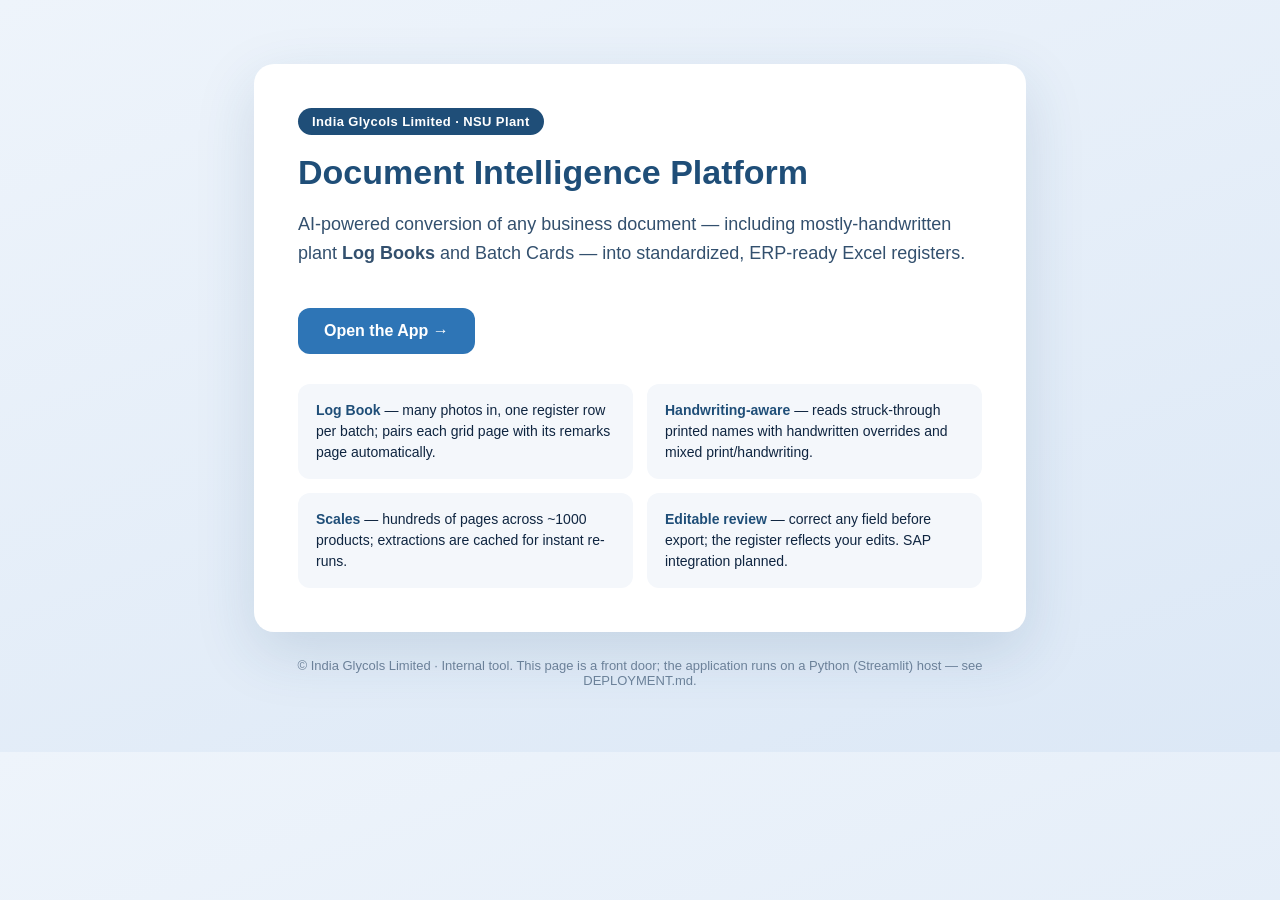
<file: deploy/netlify-landing/index.html>
<!doctype html>
<html lang="en">
<head>
<meta charset="utf-8" />
<meta name="viewport" content="width=device-width, initial-scale=1" />
<title>India Glycols · Document Intelligence (AI)</title>
<style>
  :root { --navy:#1F4E78; --blue:#2E75B6; --ink:#0f2540; --bg:#f4f7fb; }
  * { box-sizing:border-box; }
  body { margin:0; font-family:-apple-system,Segoe UI,Roboto,Helvetica,Arial,sans-serif;
         background:linear-gradient(160deg,#eef4fb,#dce8f6); color:var(--ink); }
  .wrap { max-width:820px; margin:0 auto; padding:64px 24px; }
  .card { background:#fff; border-radius:20px; padding:44px; box-shadow:0 20px 60px rgba(31,78,120,.15); }
  .badge { display:inline-block; background:var(--navy); color:#fff; font-weight:600;
           font-size:13px; letter-spacing:.4px; padding:6px 14px; border-radius:999px; }
  h1 { font-size:34px; margin:18px 0 6px; color:var(--navy); }
  p.lead { font-size:18px; line-height:1.6; color:#33506e; }
  .cta { display:inline-block; margin-top:22px; background:var(--blue); color:#fff;
         text-decoration:none; font-weight:600; padding:14px 26px; border-radius:12px; }
  .cta:hover { background:var(--navy); }
  .grid { display:grid; grid-template-columns:1fr 1fr; gap:14px; margin-top:30px; }
  .feat { background:var(--bg); border-radius:12px; padding:16px 18px; font-size:14px; line-height:1.5; }
  .feat b { color:var(--navy); }
  footer { text-align:center; color:#6b8199; font-size:13px; margin-top:26px; }
  @media (max-width:640px){ .grid{grid-template-columns:1fr;} .card{padding:28px;} }
</style>
</head>
<body>
  <div class="wrap">
    <div class="card">
      <span class="badge">India Glycols Limited · NSU Plant</span>
      <h1>Document Intelligence Platform</h1>
      <p class="lead">AI-powered conversion of any business document — including
        mostly-handwritten plant <b>Log Books</b> and Batch Cards — into
        standardized, ERP-ready Excel registers.</p>

      <!-- ▶ After deploying the app (Streamlit Cloud / Render), put its URL here: -->
      <a class="cta" href="https://indiaglycolsai.streamlit.app" target="_blank" rel="noopener">
        Open the App →
      </a>

      <div class="grid">
        <div class="feat"><b>Log Book</b> — many photos in, one register row per
          batch; pairs each grid page with its remarks page automatically.</div>
        <div class="feat"><b>Handwriting-aware</b> — reads struck-through printed
          names with handwritten overrides and mixed print/handwriting.</div>
        <div class="feat"><b>Scales</b> — hundreds of pages across ~1000 products;
          extractions are cached for instant re-runs.</div>
        <div class="feat"><b>Editable review</b> — correct any field before export;
          the register reflects your edits. SAP integration planned.</div>
      </div>
    </div>
    <footer>© India Glycols Limited · Internal tool. This page is a front door;
      the application runs on a Python (Streamlit) host — see DEPLOYMENT.md.</footer>
  </div>
</body>
</html>
</file>
